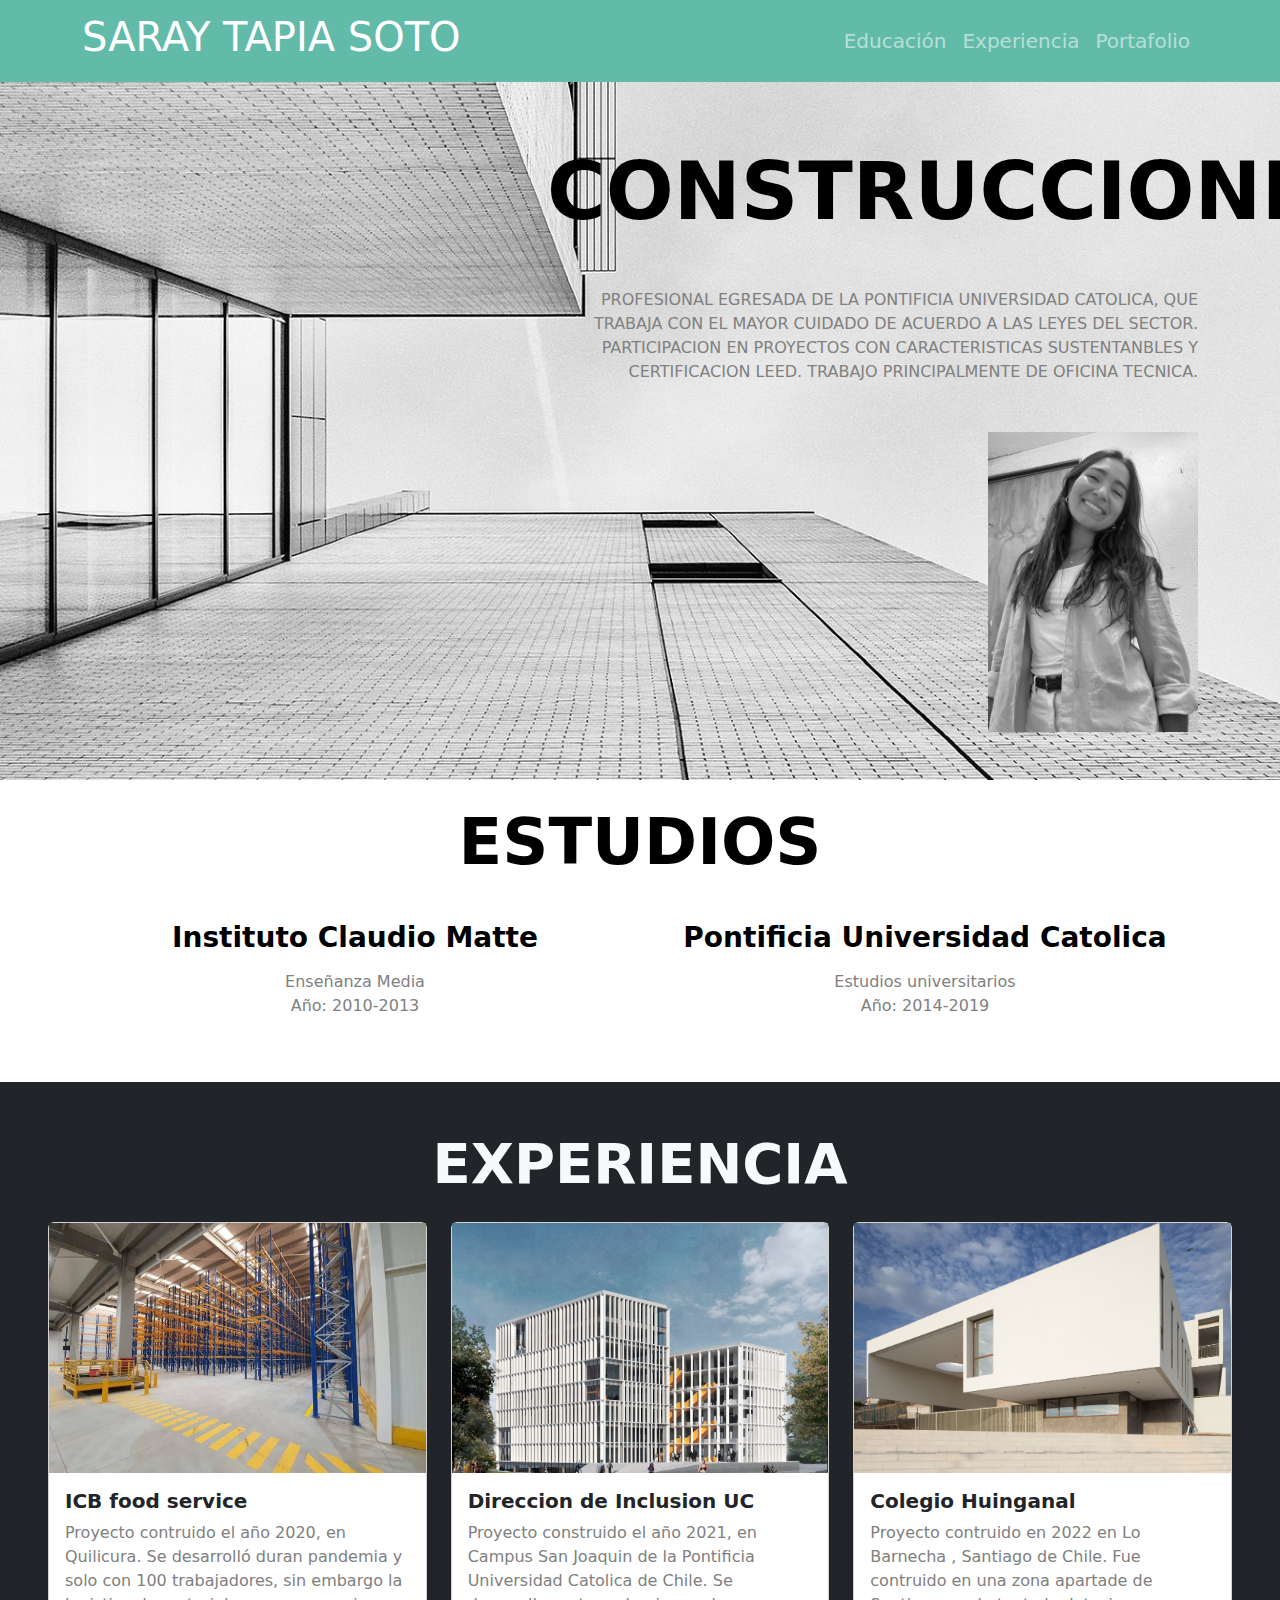
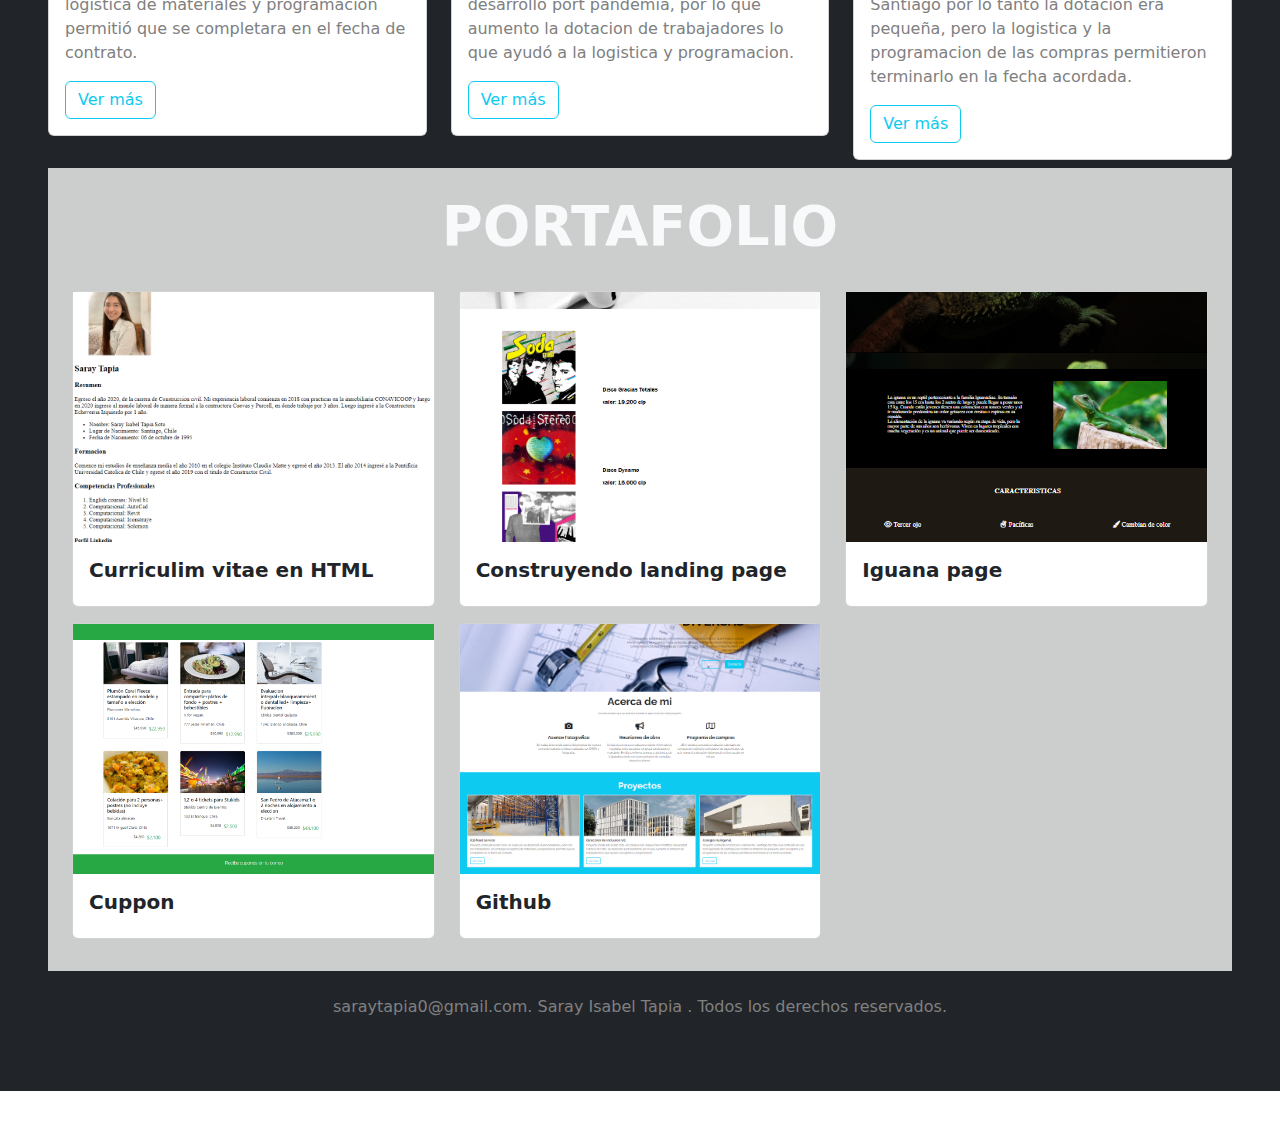
<file: Index.html>
<!DOCTYPE html>
<html lang="en">
<head>
    <meta charset="UTF-8">
    <meta name="viewport" content="width=device-width, initial-scale=1.0">
    <link rel="stylesheet" href="./bootstrap-5.2.3-dist/css/bootstrap.min.css">
    <link rel="stylesheet" href="./Assets/estilo.css">
    <title>Document</title>
</head>
<body>
    <nav class="navbar navbar-expand-lg navbar-dark fixed-top">
        <div class="container">
            <a class="navbar-brand" href="#">
                <H1>SARAY TAPIA SOTO</H1>
            </a>
            <button class="navbar-toggler" type="button" data-bs-toggle="collapse"
                aria-controls="navbarSupportedContent" aria-expanded="false" aria-label="Toggle navigation">
                <span class="navbar-toggler-icon"></span>
            </button>
            <div class="collapse navbar-collapse" id="navbarSupportedContent">
                <ul class="navbar-nav ms-auto mb-2 mb-lg-0 fs-5">
                    <li class="nav-item">
                        <a class="nav-link" href="#">Educación</a>
                    </li>
                    <li class="nav-item">
                        <a class="nav-link" href="#">Experiencia</a>
                    </li>
                    <li class="nav-item">
                        <a class="nav-link" href="#">Portafolio</a>
                    </li>
                </ul>
            </div>
        </div>
    </nav>

    <header id="Hero-Section" class="text-light text-end py-5 mt-5">
        <div class="container">
            <div class="ms-auto col-12 col-md-7 ">
                <h2 class="display-1 fw-bold my-5">
                    CONSTRUCCIONES
                </h2>
                <p class="my-5">
                    PROFESIONAL EGRESADA DE LA PONTIFICIA UNIVERSIDAD CATOLICA, QUE TRABAJA CON EL MAYOR CUIDADO DE ACUERDO A LAS LEYES DEL SECTOR.
                    PARTICIPACION EN PROYECTOS CON CARACTERISTICAS SUSTENTANBLES Y CERTIFICACION LEED.
                    TRABAJO PRINCIPALMENTE DE OFICINA TECNICA.
                </p>
                <img src="./Assets/Img/a6f76eb9-5993-4dbe-b13c-6d5f77ee7f14.jpeg" alt="imagen cv" width="210px" height="300px">
                </div>
            </div>
        </div>
    </header>
    
    <section id="Acerca de mi" class="container text-center my-4">


        <h2 class="display-3 fw-bold my-4">ESTUDIOS</h2>

       
        <div class="row">
            <div class="col-12 col-md-6">
                <h3 class="my-3 fw-bold">Instituto Claudio Matte</h3>
                <p class="my-3">
                    Enseñanza Media <br>  Año: 2010-2013
                </p>
            </div>
            <div class="col-12 col-md-6">
                 <h3 class="my-3 fw-bold">Pontificia Universidad Catolica</h3>
                <p class="my-3">
                   Estudios universitarios <br>
                   Año:  2014-2019
                </p>
            </div>
        </div>
    </section>

    <section id="Mis-trabajos" class="my-5 p-5 bg-dark">

        <h2 class="display-4 fw-bold text-center text-light mb-3">EXPERIENCIA</h2>

        <div class="row">
            <div class="col-12 col-sm-4 py-2">
                <div class="card">
                    <div class="image-top" style="background-image: url(Assets/Img/Centro-de-Distribucion-ICB-Food-Service-1.jpg)"></div>
                    <div class="card-body">
                        <h5 class="card-title fw-bold">ICB food service</h5>
                        <p class="card-text">
                            Proyecto contruido el año 2020, en Quilicura.
                            Se desarrolló duran pandemia y solo con 100 trabajadores, sin embargo la logistica de materiales 
                            y programacion permitió que se completara en el fecha de contrato.
                        </p>
                        <button type="button" class="btn btn-outline-info">
                            Ver más
                        </button>
                    </div>
                </div>
            </div>
            <div class="col-12 col-sm-4 py-2">
                <div class="card">
                    <div class="image-top" style="background-image: url(Assets/Img/Direccion\ de\ inclusion.png)"></div>
                    <div class="card-body">
                        <h5 class="card-title fw-bold">Direccion de Inclusion UC</h5>
                        <p class="card-text">
                            Proyecto construido el año 2021, en Campus San Joaquin de la Pontificia Universidad Catolica de Chile.
                            Se desarrollo port pandemia, por lo que aumento la dotacion de trabajadores lo que ayudó a la logistica y programacion.
                        </p>
                        <button type="button" class="btn btn-outline-info">
                            Ver más
                        </button>
                    </div>
                </div>
            </div>
            <div class="col-12 col-sm-4 py-2">
                <div class="card">
                    <div class="image-top" style="background-image: url(Assets/Img/Colegio\ Huinganal.jpg)"></div>
                    <div class="card-body">
                        <h5 class="card-title fw-bold">Colegio Huinganal</h5>
                        <p class="card-text">
                            Proyecto contruido en 2022 en Lo Barnecha , Santiago de Chile.
                            Fue contruido en una zona apartade de Santiago por lo tanto la dotacion era pequeña, pero la logistica
                            y la programacion de las compras permitieron terminarlo en la fecha acordada.
                        </p>
                        <button type="button" class="btn btn-outline-info">
                            Ver más
                        </button>
                    </div>
                </div>
            </div>
        </div>

        <section id="Mis-desafios" class="my-6 p-4">

            <h3 class="display-4 fw-bold text-center text-light mb-4">PORTAFOLIO</h3>
    
            <div class="row">
                <div class="col-12 col-sm-4 py-2">
                    <div class="card">
                        <div class="image-top" style="background-image: url(Assets/Img/Trabajo1.png)"></div>
                        <div class="card-body">
                            <h5 class="card-title fw-bold">Curriculim vitae en HTML</h5>
                           
                        </div>
                    </div>
                </div>

                <div class="col-12 col-sm-4 py-2">
                    <div class="card">
                        <div class="image-top" style="background-image: url(Assets/Img/Trabajo2.png)"></div>
                        <div class="card-body">
                            <h5 class="card-title fw-bold">Construyendo landing page</h5>
                         
                        </div>
                    </div>
                </div>

                <div class="col-12 col-sm-4 py-2">
                    <div class="card">
                        <div class="image-top" style="background-image: url(Assets/Img/T3.png)"></div>
                        <div class="card-body">
                            <h5 class="card-title fw-bold">Iguana page</h5>
                            
                        </div>
                    </div>
                </div>

                <div class="col-12 col-sm-4 py-2">
                    <div class="card">
                        <div class="image-top" style="background-image: url(Assets/Img/T4.png)"></div>
                        <div class="card-body">
                            <h5 class="card-title fw-bold">Cuppon</h5>
                        
                        </div>
                    </div>
                </div>

                <div class="col-12 col-sm-4 py-2">
                    <div class="card">
                        <div class="image-top" style="background-image: url(Assets/Img/Trabajo5.png)"></div>
                        <div class="card-body">
                            <h5 class="card-title fw-bold">Github</h5>
                           
                        </div>
                    </div>
                </div>
            </div>
    
        </section>
    
    <footer class="bg-dark text-center text-light p-4">
        <p class="mb-0"> saraytapia0@gmail.com. Saray Isabel Tapia . Todos los derechos reservados.</p>
    </footer>

</body>
</html>
</file>
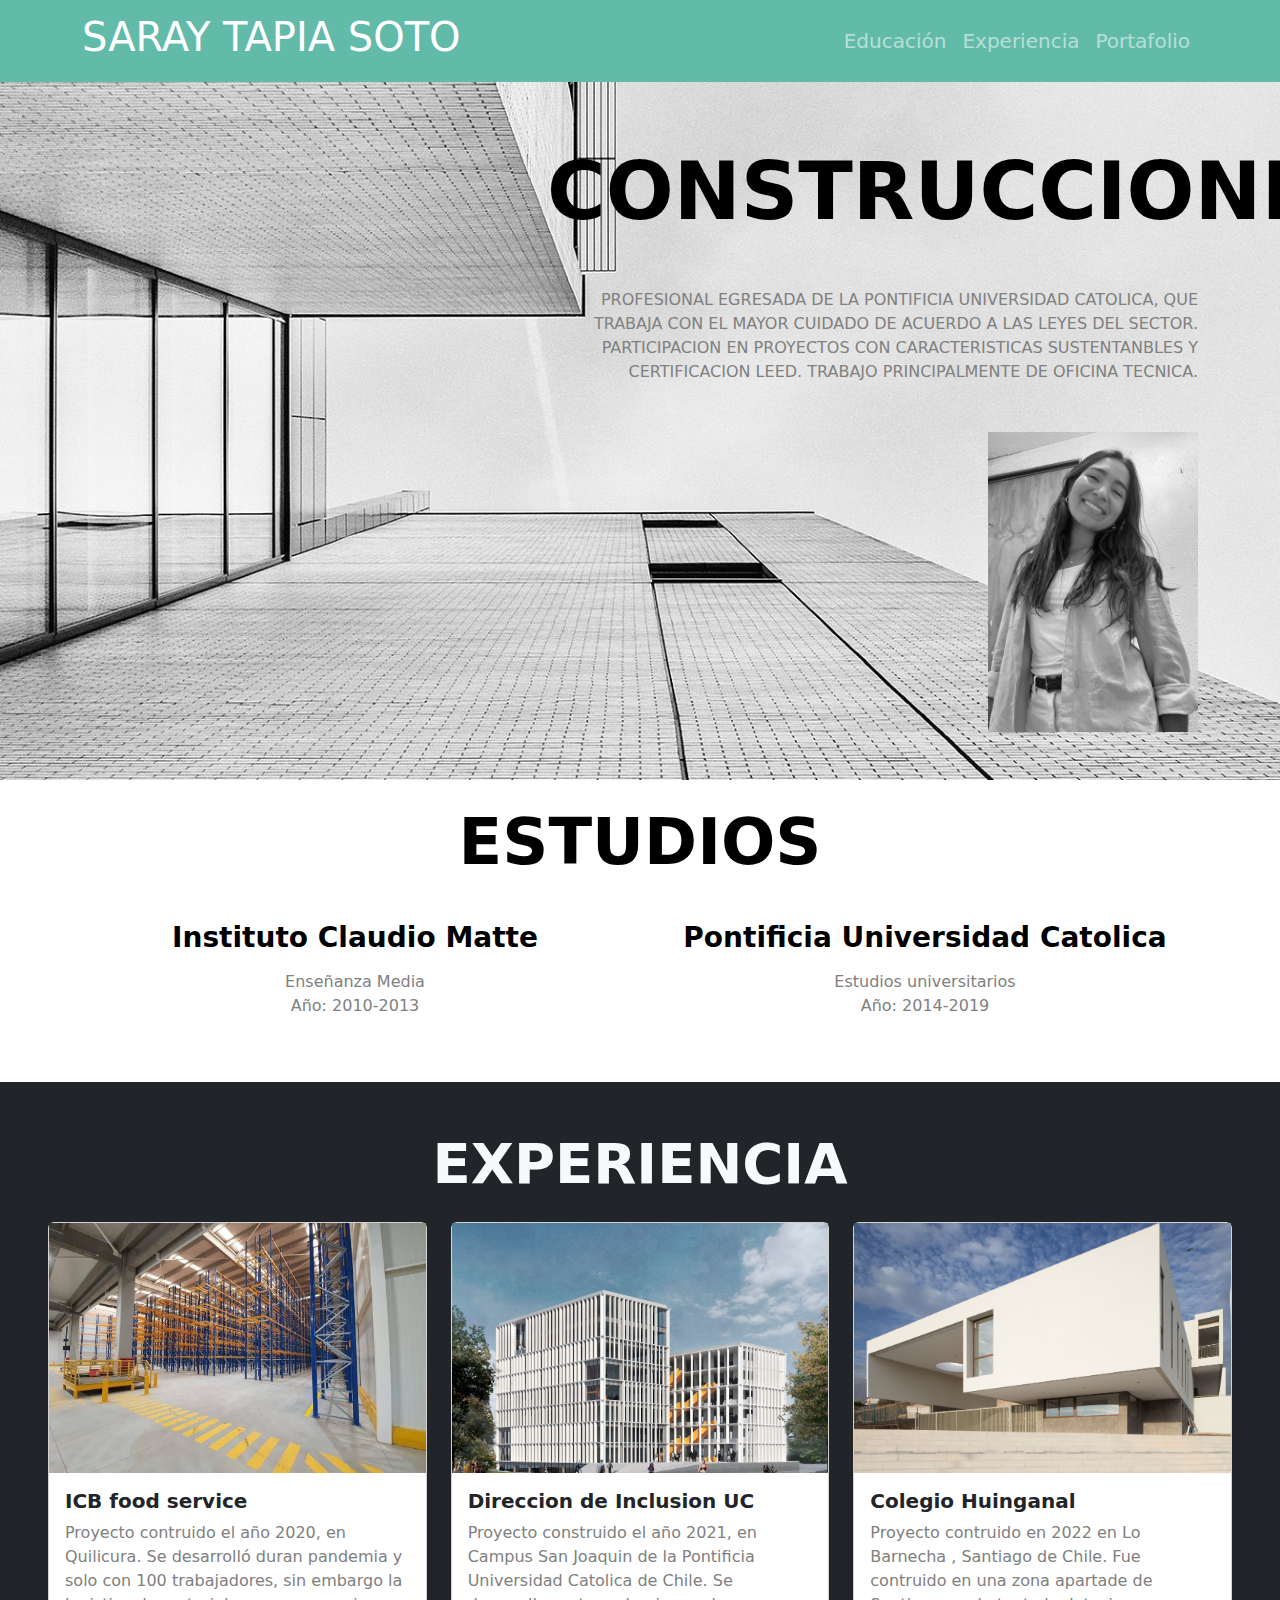
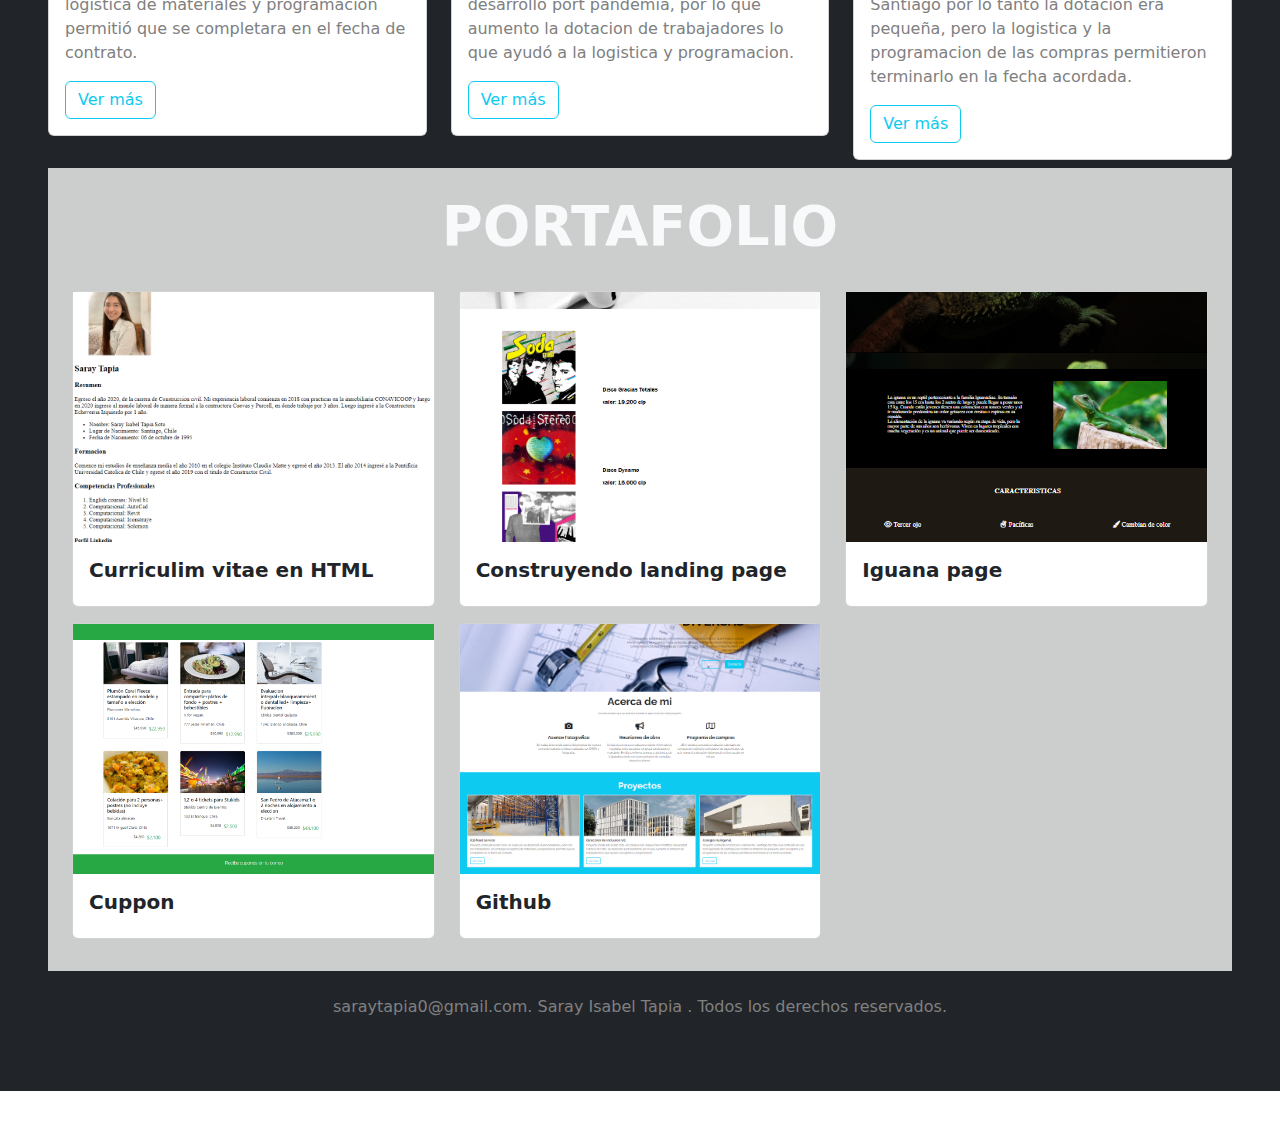
<file: index.html>
<!DOCTYPE html>
<html lang="en">
<head>
    <meta charset="UTF-8">
    <meta name="viewport" content="width=device-width, initial-scale=1.0">
    <link rel="stylesheet" href="./bootstrap-5.2.3-dist/css/bootstrap.min.css">
    <link rel="stylesheet" href="./Assets/estilo.css">
    <title>Document</title>
</head>
<body>
    <nav class="navbar navbar-expand-lg navbar-dark fixed-top">
        <div class="container">
            <a class="navbar-brand" href="#">
                <H1>SARAY TAPIA SOTO</H1>
            </a>
            <button class="navbar-toggler" type="button" data-bs-toggle="collapse"
                aria-controls="navbarSupportedContent" aria-expanded="false" aria-label="Toggle navigation">
                <span class="navbar-toggler-icon"></span>
            </button>
            <div class="collapse navbar-collapse" id="navbarSupportedContent">
                <ul class="navbar-nav ms-auto mb-2 mb-lg-0 fs-5">
                    <li class="nav-item">
                        <a class="nav-link" href="#">Educación</a>
                    </li>
                    <li class="nav-item">
                        <a class="nav-link" href="#">Experiencia</a>
                    </li>
                    <li class="nav-item">
                        <a class="nav-link" href="#">Portafolio</a>
                    </li>
                </ul>
            </div>
        </div>
    </nav>

    <header id="Hero-Section" class="text-light text-end py-5 mt-5">
        <div class="container">
            <div class="ms-auto col-12 col-md-7 ">
                <h2 class="display-1 fw-bold my-5">
                    CONSTRUCCIONES
                </h2>
                <p class="my-5">
                    PROFESIONAL EGRESADA DE LA PONTIFICIA UNIVERSIDAD CATOLICA, QUE TRABAJA CON EL MAYOR CUIDADO DE ACUERDO A LAS LEYES DEL SECTOR.
                    PARTICIPACION EN PROYECTOS CON CARACTERISTICAS SUSTENTANBLES Y CERTIFICACION LEED.
                    TRABAJO PRINCIPALMENTE DE OFICINA TECNICA.
                </p>
                <img src="./Assets/Img/a6f76eb9-5993-4dbe-b13c-6d5f77ee7f14.jpeg" alt="imagen cv" width="210px" height="300px">
                </div>
            </div>
        </div>
    </header>
    
    <section id="Acerca de mi" class="container text-center my-4">


        <h2 class="display-3 fw-bold my-4">ESTUDIOS</h2>

       
        <div class="row">
            <div class="col-12 col-md-6">
                <h3 class="my-3 fw-bold">Instituto Claudio Matte</h3>
                <p class="my-3">
                    Enseñanza Media <br>  Año: 2010-2013
                </p>
            </div>
            <div class="col-12 col-md-6">
                 <h3 class="my-3 fw-bold">Pontificia Universidad Catolica</h3>
                <p class="my-3">
                   Estudios universitarios <br>
                   Año:  2014-2019
                </p>
            </div>
        </div>
    </section>

    <section id="Mis-trabajos" class="my-5 p-5 bg-dark">

        <h2 class="display-4 fw-bold text-center text-light mb-3">EXPERIENCIA</h2>

        <div class="row">
            <div class="col-12 col-sm-4 py-2">
                <div class="card">
                    <div class="image-top" style="background-image: url(Assets/Img/Centro-de-Distribucion-ICB-Food-Service-1.jpg)"></div>
                    <div class="card-body">
                        <h5 class="card-title fw-bold">ICB food service</h5>
                        <p class="card-text">
                            Proyecto contruido el año 2020, en Quilicura.
                            Se desarrolló duran pandemia y solo con 100 trabajadores, sin embargo la logistica de materiales 
                            y programacion permitió que se completara en el fecha de contrato.
                        </p>
                        <button type="button" class="btn btn-outline-info">
                            Ver más
                        </button>
                    </div>
                </div>
            </div>
            <div class="col-12 col-sm-4 py-2">
                <div class="card">
                    <div class="image-top" style="background-image: url(Assets/Img/Direccion\ de\ inclusion.png)"></div>
                    <div class="card-body">
                        <h5 class="card-title fw-bold">Direccion de Inclusion UC</h5>
                        <p class="card-text">
                            Proyecto construido el año 2021, en Campus San Joaquin de la Pontificia Universidad Catolica de Chile.
                            Se desarrollo port pandemia, por lo que aumento la dotacion de trabajadores lo que ayudó a la logistica y programacion.
                        </p>
                        <button type="button" class="btn btn-outline-info">
                            Ver más
                        </button>
                    </div>
                </div>
            </div>
            <div class="col-12 col-sm-4 py-2">
                <div class="card">
                    <div class="image-top" style="background-image: url(Assets/Img/Colegio\ Huinganal.jpg)"></div>
                    <div class="card-body">
                        <h5 class="card-title fw-bold">Colegio Huinganal</h5>
                        <p class="card-text">
                            Proyecto contruido en 2022 en Lo Barnecha , Santiago de Chile.
                            Fue contruido en una zona apartade de Santiago por lo tanto la dotacion era pequeña, pero la logistica
                            y la programacion de las compras permitieron terminarlo en la fecha acordada.
                        </p>
                        <button type="button" class="btn btn-outline-info">
                            Ver más
                        </button>
                    </div>
                </div>
            </div>
        </div>

        <section id="Mis-desafios" class="my-6 p-4">

            <h3 class="display-4 fw-bold text-center text-light mb-4">PORTAFOLIO</h3>
    
            <div class="row">
                <div class="col-12 col-sm-4 py-2">
                    <div class="card">
                        <div class="image-top" style="background-image: url(Assets/Img/Trabajo1.png)"></div>
                        <div class="card-body">
                            <h5 class="card-title fw-bold">Curriculim vitae en HTML</h5>
                           
                        </div>
                    </div>
                </div>

                <div class="col-12 col-sm-4 py-2">
                    <div class="card">
                        <div class="image-top" style="background-image: url(Assets/Img/Trabajo2.png)"></div>
                        <div class="card-body">
                            <h5 class="card-title fw-bold">Construyendo landing page</h5>
                         
                        </div>
                    </div>
                </div>

                <div class="col-12 col-sm-4 py-2">
                    <div class="card">
                        <div class="image-top" style="background-image: url(Assets/Img/T3.png)"></div>
                        <div class="card-body">
                            <h5 class="card-title fw-bold">Iguana page</h5>
                            
                        </div>
                    </div>
                </div>

                <div class="col-12 col-sm-4 py-2">
                    <div class="card">
                        <div class="image-top" style="background-image: url(Assets/Img/T4.png)"></div>
                        <div class="card-body">
                            <h5 class="card-title fw-bold">Cuppon</h5>
                        
                        </div>
                    </div>
                </div>

                <div class="col-12 col-sm-4 py-2">
                    <div class="card">
                        <div class="image-top" style="background-image: url(Assets/Img/Trabajo5.png)"></div>
                        <div class="card-body">
                            <h5 class="card-title fw-bold">Github</h5>
                           
                        </div>
                    </div>
                </div>
            </div>
    
        </section>
    
    <footer class="bg-dark text-center text-light p-4">
        <p class="mb-0"> saraytapia0@gmail.com. Saray Isabel Tapia . Todos los derechos reservados.</p>
    </footer>

</body>
</html>
</file>
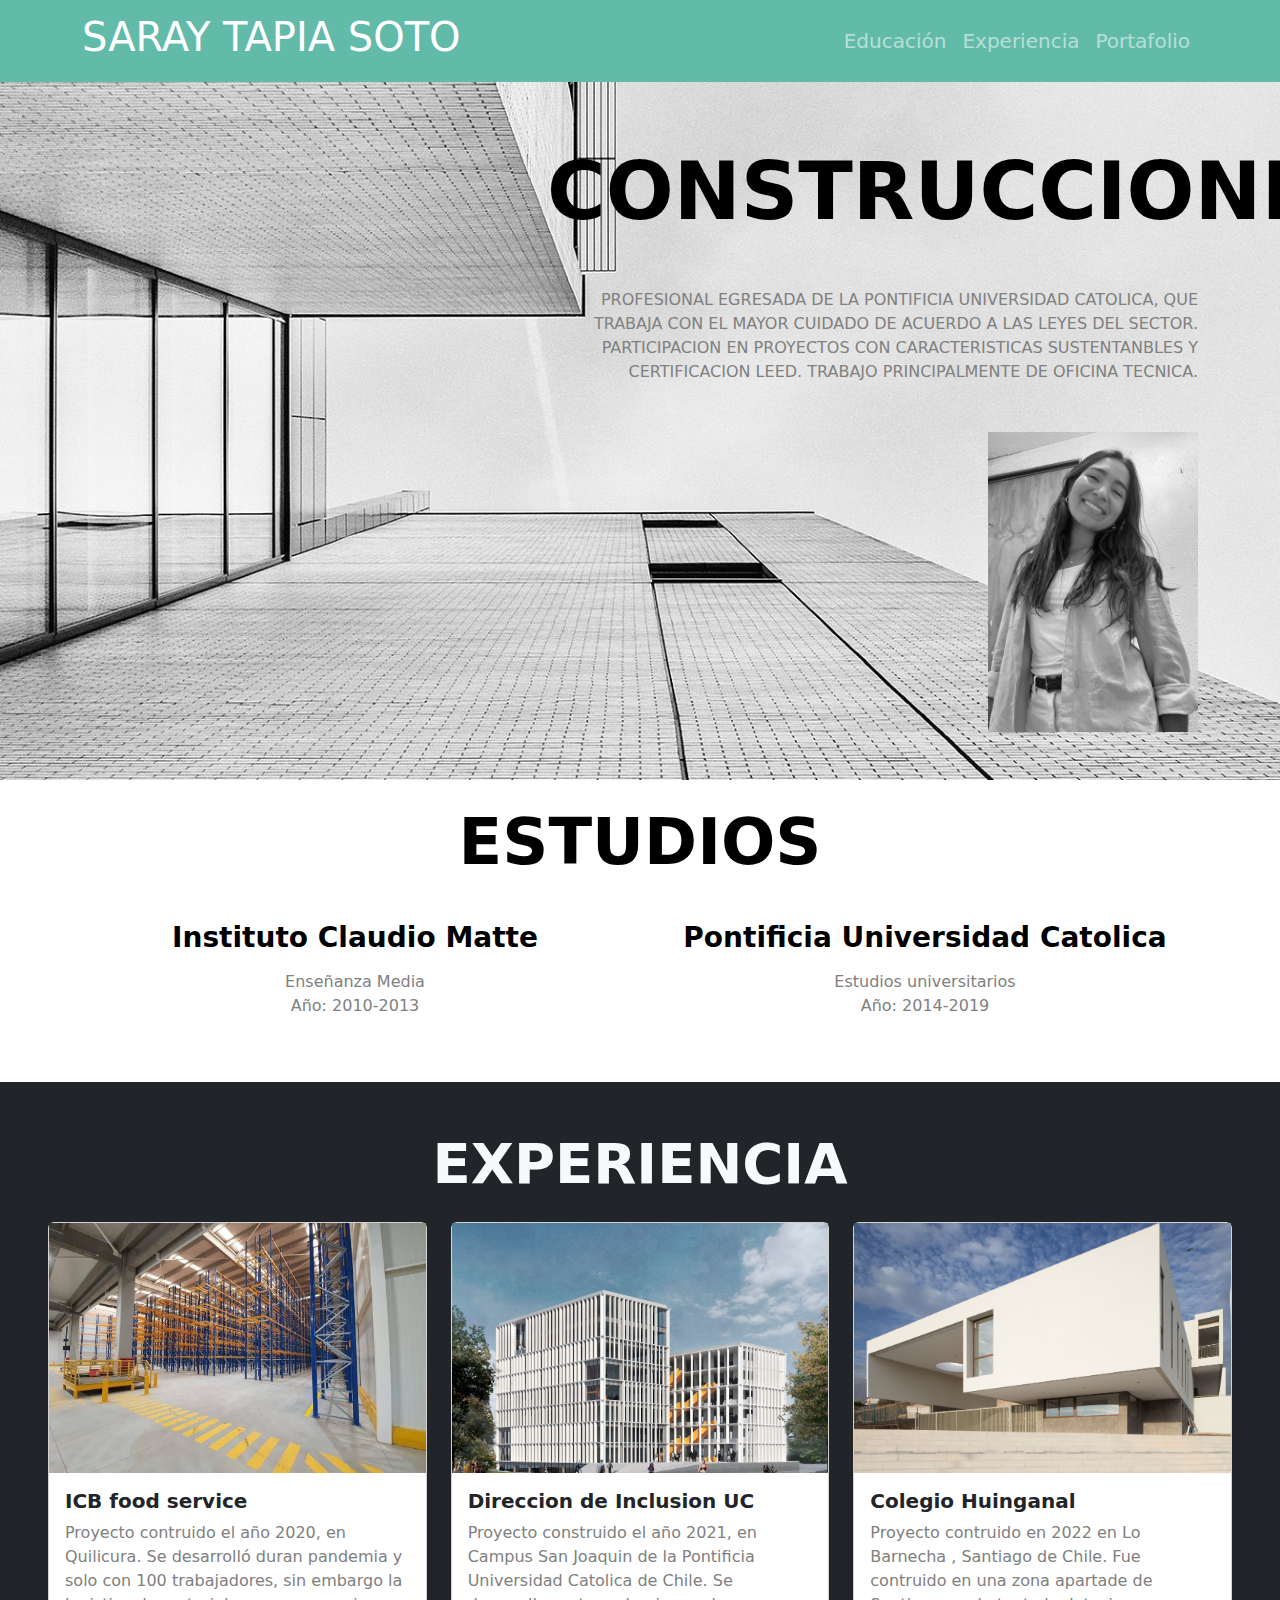
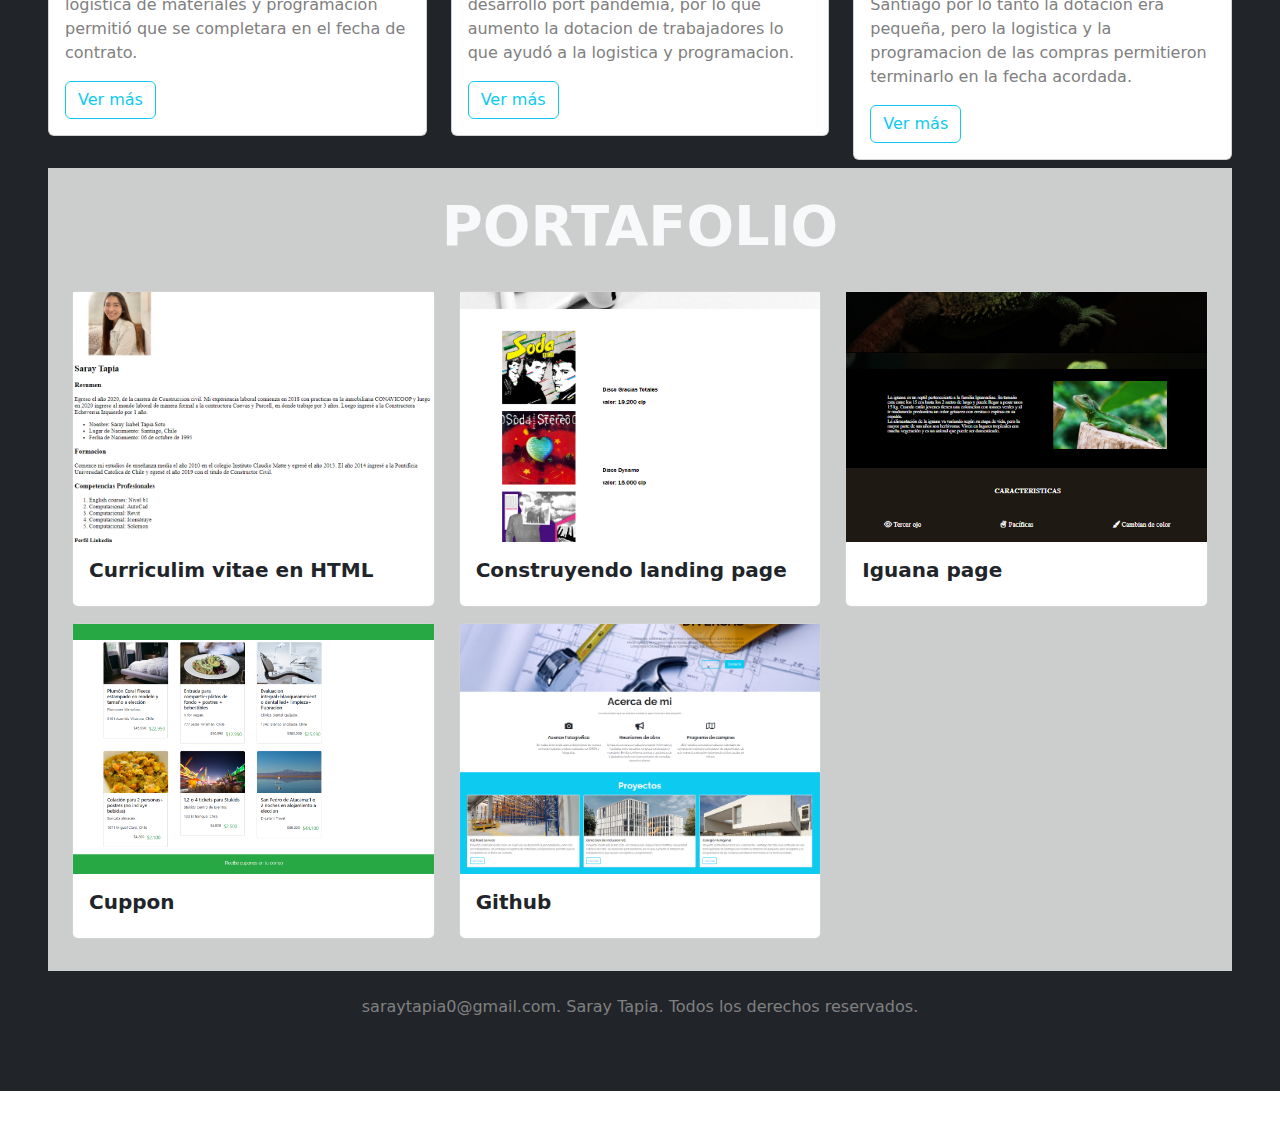
<file: CV.html>
<!DOCTYPE html>
<html lang="en">
<head>
    <meta charset="UTF-8">
    <meta name="viewport" content="width=device-width, initial-scale=1.0">
    <link rel="stylesheet" href="./bootstrap-5.2.3-dist/css/bootstrap.min.css">
    <link rel="stylesheet" href="./Assets/estilo.css">
    <title>Document</title>
</head>
<body>
    <nav class="navbar navbar-expand-lg navbar-dark fixed-top">
        <div class="container">
            <a class="navbar-brand" href="#">
                <H1>SARAY TAPIA SOTO</H1>
            </a>
            <button class="navbar-toggler" type="button" data-bs-toggle="collapse"
                aria-controls="navbarSupportedContent" aria-expanded="false" aria-label="Toggle navigation">
                <span class="navbar-toggler-icon"></span>
            </button>
            <div class="collapse navbar-collapse" id="navbarSupportedContent">
                <ul class="navbar-nav ms-auto mb-2 mb-lg-0 fs-5">
                    <li class="nav-item">
                        <a class="nav-link" href="#">Educación</a>
                    </li>
                    <li class="nav-item">
                        <a class="nav-link" href="#">Experiencia</a>
                    </li>
                    <li class="nav-item">
                        <a class="nav-link" href="#">Portafolio</a>
                    </li>
                </ul>
            </div>
        </div>
    </nav>

    <header id="Hero-Section" class="text-light text-end py-5 mt-5">
        <div class="container">
            <div class="ms-auto col-12 col-md-7 ">
                <h2 class="display-1 fw-bold my-5">
                    CONSTRUCCIONES
                </h2>
                <p class="my-5">
                    PROFESIONAL EGRESADA DE LA PONTIFICIA UNIVERSIDAD CATOLICA, QUE TRABAJA CON EL MAYOR CUIDADO DE ACUERDO A LAS LEYES DEL SECTOR.
                    PARTICIPACION EN PROYECTOS CON CARACTERISTICAS SUSTENTANBLES Y CERTIFICACION LEED.
                    TRABAJO PRINCIPALMENTE DE OFICINA TECNICA.
                </p>
                <img src="./Assets/Img/a6f76eb9-5993-4dbe-b13c-6d5f77ee7f14.jpeg" alt="imagen cv" width="210px" height="300px">
                </div>
            </div>
        </div>
    </header>
    
    <section id="Acerca de mi" class="container text-center my-4">


        <h2 class="display-3 fw-bold my-4">ESTUDIOS</h2>

       
        <div class="row">
            <div class="col-12 col-md-6">
                <h3 class="my-3 fw-bold">Instituto Claudio Matte</h3>
                <p class="my-3">
                    Enseñanza Media <br>  Año: 2010-2013
                </p>
            </div>
            <div class="col-12 col-md-6">
                 <h3 class="my-3 fw-bold">Pontificia Universidad Catolica</h3>
                <p class="my-3">
                   Estudios universitarios <br>
                   Año:  2014-2019
                </p>
            </div>
        </div>
    </section>

    <section id="Mis-trabajos" class="my-5 p-5 bg-dark">

        <h2 class="display-4 fw-bold text-center text-light mb-3">EXPERIENCIA</h2>

        <div class="row">
            <div class="col-12 col-sm-4 py-2">
                <div class="card">
                    <div class="image-top" style="background-image: url(Assets/Img/Centro-de-Distribucion-ICB-Food-Service-1.jpg)"></div>
                    <div class="card-body">
                        <h5 class="card-title fw-bold">ICB food service</h5>
                        <p class="card-text">
                            Proyecto contruido el año 2020, en Quilicura.
                            Se desarrolló duran pandemia y solo con 100 trabajadores, sin embargo la logistica de materiales 
                            y programacion permitió que se completara en el fecha de contrato.
                        </p>
                        <button type="button" class="btn btn-outline-info">
                            Ver más
                        </button>
                    </div>
                </div>
            </div>
            <div class="col-12 col-sm-4 py-2">
                <div class="card">
                    <div class="image-top" style="background-image: url(Assets/Img/Direccion\ de\ inclusion.png)"></div>
                    <div class="card-body">
                        <h5 class="card-title fw-bold">Direccion de Inclusion UC</h5>
                        <p class="card-text">
                            Proyecto construido el año 2021, en Campus San Joaquin de la Pontificia Universidad Catolica de Chile.
                            Se desarrollo port pandemia, por lo que aumento la dotacion de trabajadores lo que ayudó a la logistica y programacion.
                        </p>
                        <button type="button" class="btn btn-outline-info">
                            Ver más
                        </button>
                    </div>
                </div>
            </div>
            <div class="col-12 col-sm-4 py-2">
                <div class="card">
                    <div class="image-top" style="background-image: url(Assets/Img/Colegio\ Huinganal.jpg)"></div>
                    <div class="card-body">
                        <h5 class="card-title fw-bold">Colegio Huinganal</h5>
                        <p class="card-text">
                            Proyecto contruido en 2022 en Lo Barnecha , Santiago de Chile.
                            Fue contruido en una zona apartade de Santiago por lo tanto la dotacion era pequeña, pero la logistica
                            y la programacion de las compras permitieron terminarlo en la fecha acordada.
                        </p>
                        <button type="button" class="btn btn-outline-info">
                            Ver más
                        </button>
                    </div>
                </div>
            </div>
        </div>

        <section id="Mis-desafios" class="my-6 p-4">

            <h3 class="display-4 fw-bold text-center text-light mb-4">PORTAFOLIO</h3>
    
            <div class="row">
                <div class="col-12 col-sm-4 py-2">
                    <div class="card">
                        <div class="image-top" style="background-image: url(Assets/Img/Trabajo1.png)"></div>
                        <div class="card-body">
                            <h5 class="card-title fw-bold">Curriculim vitae en HTML</h5>
                           
                        </div>
                    </div>
                </div>

                <div class="col-12 col-sm-4 py-2">
                    <div class="card">
                        <div class="image-top" style="background-image: url(Assets/Img/Trabajo2.png)"></div>
                        <div class="card-body">
                            <h5 class="card-title fw-bold">Construyendo landing page</h5>
                         
                        </div>
                    </div>
                </div>

                <div class="col-12 col-sm-4 py-2">
                    <div class="card">
                        <div class="image-top" style="background-image: url(Assets/Img/T3.png)"></div>
                        <div class="card-body">
                            <h5 class="card-title fw-bold">Iguana page</h5>
                            
                        </div>
                    </div>
                </div>

                <div class="col-12 col-sm-4 py-2">
                    <div class="card">
                        <div class="image-top" style="background-image: url(Assets/Img/T4.png)"></div>
                        <div class="card-body">
                            <h5 class="card-title fw-bold">Cuppon</h5>
                        
                        </div>
                    </div>
                </div>

                <div class="col-12 col-sm-4 py-2">
                    <div class="card">
                        <div class="image-top" style="background-image: url(Assets/Img/Trabajo5.png)"></div>
                        <div class="card-body">
                            <h5 class="card-title fw-bold">Github</h5>
                           
                        </div>
                    </div>
                </div>


            </div>
    
        </section>
    



    <footer class="bg-dark text-center text-light p-4">
        <p class="mb-0"> saraytapia0@gmail.com. Saray Tapia. Todos los derechos reservados.</p>
    </footer>










</body>
</html>
</file>
<file: Assets/estilo.css>
#Hero-Section {
    background-image: url("../Assets/Img/wp7532662.jpg");
    background-repeat: no-repeat;
    background-size: cover;
    background-position: left;
  }
  h2{
    color: black;
  }

  p{
    color: #808080;
  }

  #Mis-trabajos .image-top {
    height: 250px;
    background-repeat: no-repeat;
    background-size: cover;
    background-position: center;
  }

  #Mis-desafios .image-top {
    height: 250px;
    background-repeat: no-repeat;
    background-size: cover;
    background-position: center;
  
  }

  #Mis-desafios{

  background-color: #CCCDCD;
  }

  h3{
    color:black;
  }

.navbar{
  background-color: #62BBA9;
}
</file>
